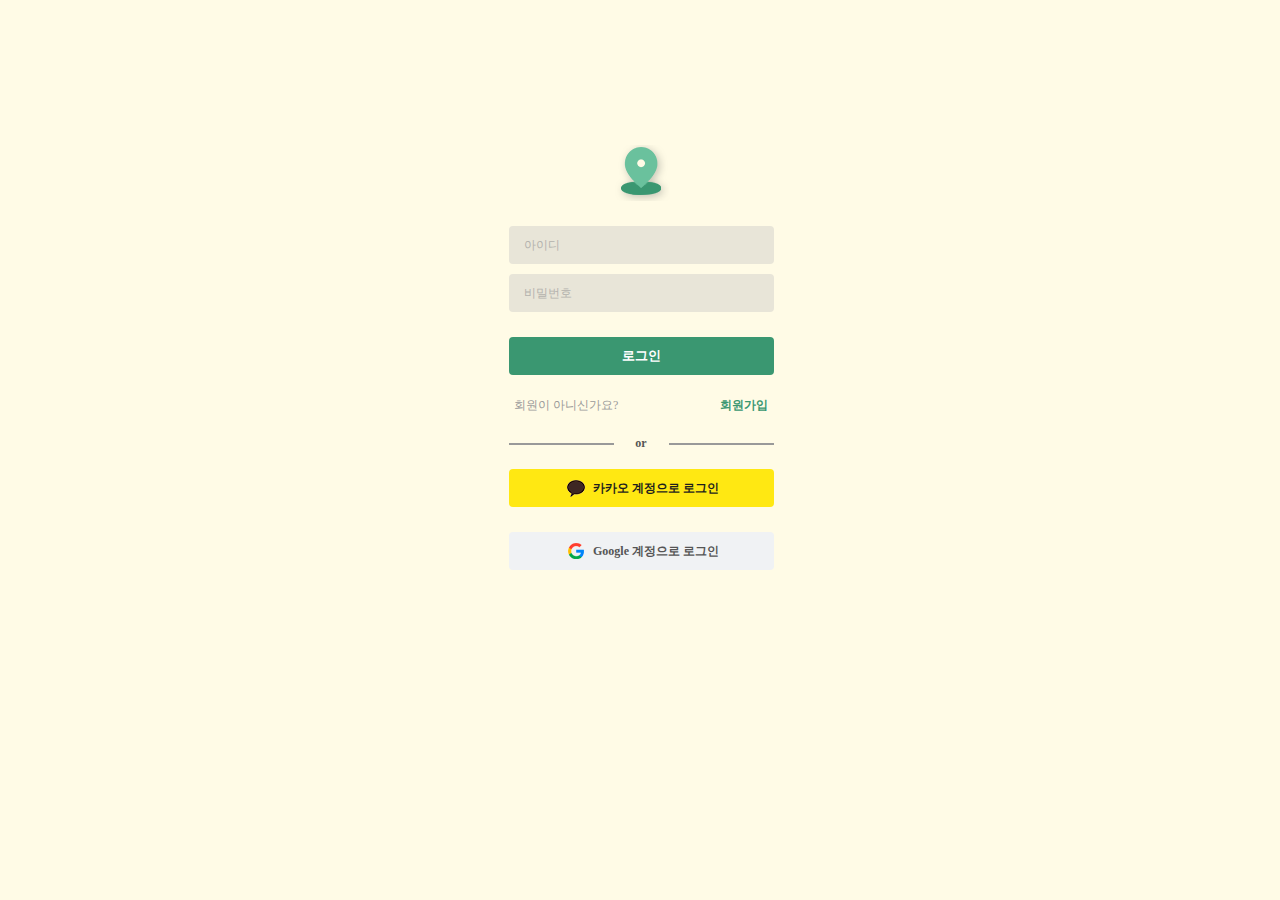
<file: pknuLC/WebContent/nxui/index.html>
<!DOCTYPE HTML PUBLIC "-//W3C//DTD HTML 4.01 Transitional//EN" "http://www.w3.org/TR/html4/loose.dtd">
<html > <!-- LANGUAGE : locale setting (value of location property in Environment) -->
<head>
	<meta http-equiv="X-UA-Compatible" content="IE=Edge">
	<meta http-equiv="content-type" content="text/html; charset=UTF-8">
	<meta name="viewport" content="user-scalable=1, initial-scale=0.1, width=device-width, target-densitydpi=device-dpi">
	<!-- META_CHECKVERSION : Add if value of checkversion property in Envrionment is true -->

	
	<!-- FAVICON_ICON : favion setting (value of icon property in Environment. add to value of icon property in Environment) -->

	
	<!-- USERFONT_STYLE : userfont style setting (value of userfontid property in Environment. crate contents contained in xfont file specified userfontid property in Environment) -->

	
	<!-- FRAMEWORK_LIBRARY : framework lodaing path (list of scripts files in the Framework.json file) -->
    <script src="./nexacro17lib/framework/SystemBase.js"></script>
    <script src="./nexacro17lib/framework/SystemBase_HTML5.js"></script>
    <script src="./nexacro17lib/framework/SystemBase_Runtime.js"></script>
    <script src="./nexacro17lib/framework/BasicObjs.js"></script>
    <script src="./nexacro17lib/framework/ErrorDefine.js"></script>
    <script src="./nexacro17lib/framework/Platform_HTML5.js"></script>
    <script src="./nexacro17lib/framework/Platform_Runtime.js"></script>
    <script src="./nexacro17lib/framework/Platform.js"></script>
    <script src="./nexacro17lib/framework/CssObjs.js"></script>
    <script src="./nexacro17lib/framework/Device.js"></script>
    <script src="./nexacro17lib/framework/Device_Android.js"></script>
    <script src="./nexacro17lib/framework/Device_Windows.js"></script>
    <script src="./nexacro17lib/framework/Device_iOS.js"></script>
	
	<!-- COMPONENTS_LIBRARY : commonent lodaing path (list of script file in json file specified in the TypeDefinition module) -->
    <script src="./nexacro17lib/component/CompBase/Element_HTML5.js"></script>
    <script src="./nexacro17lib/component/CompBase/Element_Runtime.js"></script>
    <script src="./nexacro17lib/component/CompBase/CompBase.js"></script>
    <script src="./nexacro17lib/component/CompBase/CompEventBase.js"></script>
    <script src="./nexacro17lib/component/CompBase/Data.js"></script>
    <script src="./nexacro17lib/component/CompBase/EditBase.js"></script>
    <script src="./nexacro17lib/component/CompBase/FormBase.js"></script>
    <script src="./nexacro17lib/component/CompBase/TitleBar.js"></script>
    <script src="./nexacro17lib/component/CompBase/StatusBar.js"></script>
    <script src="./nexacro17lib/component/CompBase/FrameBase.js"></script>
    <script src="./nexacro17lib/component/CompBase/ScrollBar.js"></script>
    <script src="./nexacro17lib/component/CompBase/Step.js"></script>
    <script src="./nexacro17lib/component/CompBase/Animation.js"></script>
    <script src="./nexacro17lib/component/ComComp/Dataset.js"></script>
    <script src="./nexacro17lib/component/ComComp/DataObject.js"></script>
    <script src="./nexacro17lib/component/ComComp/DomObject.js"></script>
    <script src="./nexacro17lib/component/ComComp/Static.js"></script>
    <script src="./nexacro17lib/component/ComComp/Button.js"></script>
    <script src="./nexacro17lib/component/ComComp/Edit.js"></script>
    <script src="./nexacro17lib/component/ComComp/MaskEdit.js"></script>
    <script src="./nexacro17lib/component/ComComp/TextArea.js"></script>
    <script src="./nexacro17lib/component/ComComp/lang/ko/ime.js"></script>
    <script src="./nexacro17lib/component/ComComp/lang/ja/ime.js"></script>
    <script src="./nexacro17lib/component/ComComp/ImageViewer.js"></script>
    <script src="./nexacro17lib/component/ComComp/CheckBox.js"></script>
    <script src="./nexacro17lib/component/ComComp/Radio.js"></script>
    <script src="./nexacro17lib/component/ComComp/ListBox.js"></script>
    <script src="./nexacro17lib/component/ComComp/Combo.js"></script>
    <script src="./nexacro17lib/component/ComComp/Div.js"></script>
    <script src="./nexacro17lib/component/ComComp/ProgressBar.js"></script>
    <script src="./nexacro17lib/component/ComComp/PopupDiv.js"></script>
    <script src="./nexacro17lib/component/ComComp/Menu.js"></script>
    <script src="./nexacro17lib/component/ComComp/PopupMenu.js"></script>
    <script src="./nexacro17lib/component/ComComp/Spin.js"></script>
    <script src="./nexacro17lib/component/ComComp/DatePicker.js"></script>
    <script src="./nexacro17lib/component/ComComp/Calendar.js"></script>
    <script src="./nexacro17lib/component/ComComp/GroupBox.js"></script>
    <script src="./nexacro17lib/component/ComComp/Tab.js"></script>
    <script src="./nexacro17lib/component/ComComp/FileDialog.js"></script>
    <script src="./nexacro17lib/component/ComComp/FileDownload.js"></script>
    <script src="./nexacro17lib/component/ComComp/FileDownTransfer.js"></script>
    <script src="./nexacro17lib/component/ComComp/FileUpload.js"></script>
    <script src="./nexacro17lib/component/ComComp/FileUpTransfer.js"></script>
    <script src="./nexacro17lib/component/ComComp/VideoPlayer.js"></script>
    <script src="./nexacro17lib/component/ComComp/WebBrowser.js"></script>
    <script src="./nexacro17lib/component/ComComp/GoogleMap.js"></script>
    <script src="./nexacro17lib/component/ComComp/Sketch.js"></script>
    <script src="./nexacro17lib/component/ComComp/ExportObject.js"></script>
    <script src="./nexacro17lib/component/ComComp/ImportObject.js"></script>
    <script src="./nexacro17lib/component/ComComp/Tray.js"></script>
    <script src="./nexacro17lib/component/ComComp/Plugin.js"></script>
    <script src="./nexacro17lib/component/ComComp/VirtualFile.js"></script>
    <script src="./nexacro17lib/component/ComComp/Cell.js"></script>
    <script src="./nexacro17lib/component/ComComp/View.js"></script>
    <script src="./nexacro17lib/component/ComComp/Action.js"></script>
    <script src="./nexacro17lib/component/Grid/GridInfo.js"></script>
    <script src="./nexacro17lib/component/Grid/Grid.js"></script>
    <script src="./nexacro17lib/component/CompBaseEx/SimpleComp.js"></script>
    <script src="./nexacro17lib/component/CompBaseEx/ComplexComp.js"></script>
    <script src="./nexacro17lib/component/ListView/ListView.js"></script>
    <script src="./nexacro17lib/component/DeviceAPI/SQLite.js"></script>
    <script src="./nexacro17lib/component/DeviceAPI/SQLite_Runtime.js"></script>
    <script src="./nexacro17lib/component/DeviceAPI/DeviceObjs.js"></script>
    <script src="./nexacro17lib/component/DeviceAPI/DeviceObjs_Runtime.js"></script>
    <script src="./nexacro17lib/component/DeviceAPI/Mobile.js"></script>
    <script src="./nexacro17lib/component/DeviceAPI/BluetoothLE.js"></script>
    <script src="./nexacro17lib/component/DeviceAPI/TCPClientSocket.js"></script>
	<!-- ENVIRONMENT_LIBRARY : application environment path (path of Environment.xml.js) -->
    <script src="./environment.xml.js"></script>
	
	<title></title>
</head>
<body style="margin:0;border:none;-ms-touch-action:none;" onload="oninitframework()">
	<script>
		function oninitframework()
		{
			<!-- SCREEN_INFORMATION : create screen information defined in Environment > ScreenDefinition -->
			var screeninfo = [
            {"id":"Desktop_screen","type":"desktop","themeid":"theme::default","xadl":"Application.xadl.js"}
			];
			nexacro._initHTMLSysEvent(window, document);
			nexacro._initEnvironment(screeninfo);
			<!-- create internal iframe -->
			<!-- USERFONT_INFORMATION : userfontid property is specified in the Environment -->
			nexacro._prepareManagerFrame(onloadframework);
		}
		function onloadframework()
		{
			<!-- application loading -->
			nexacro._loadADL();
		}
		function onfinalframework()
		{
			<!-- application exit -->
		}
	</script>
</body>
</html>
</file>
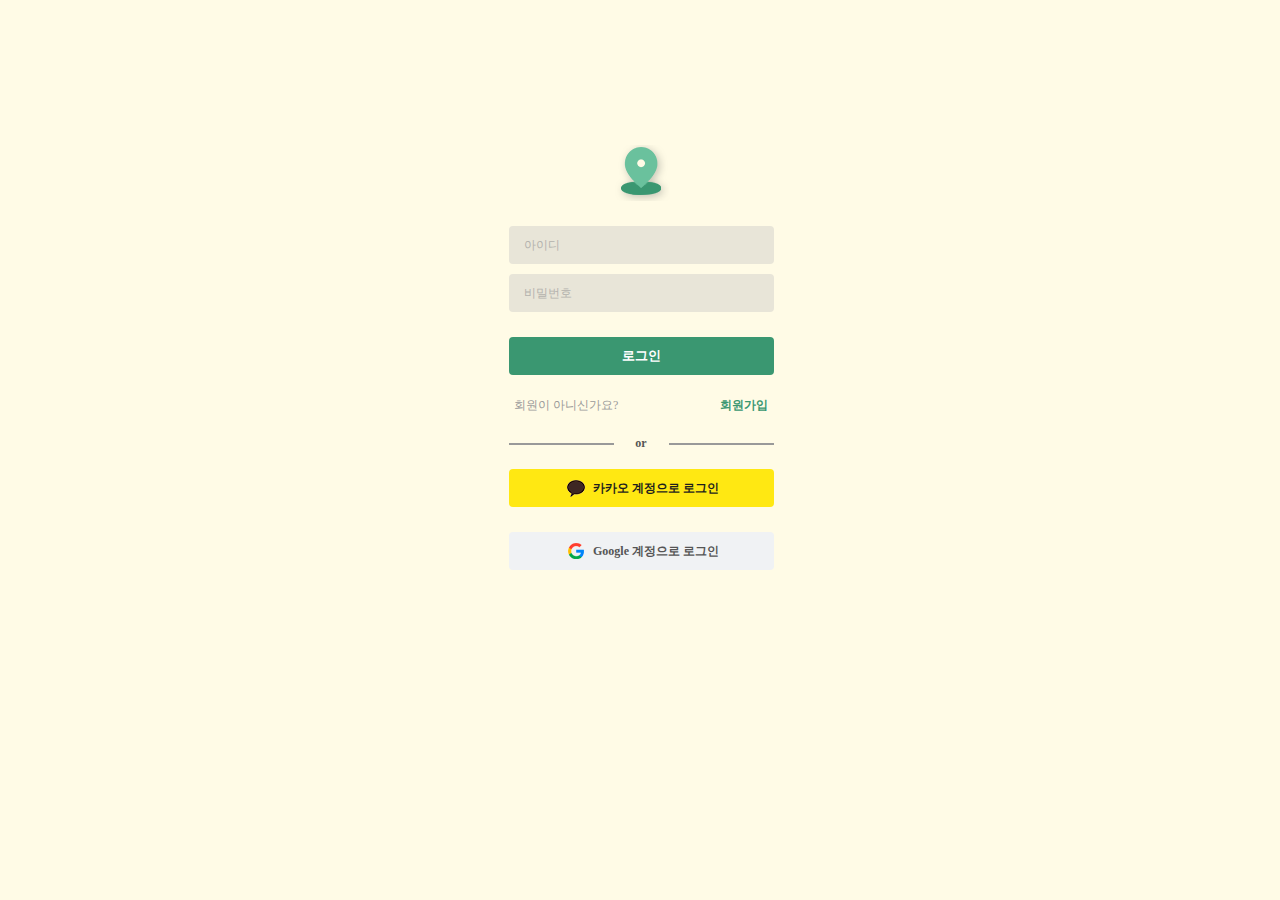
<file: pknuLC/WebContent/nxui/launch.html>
<!DOCTYPE HTML PUBLIC "-//W3C//DTD HTML 4.01 Transitional//EN" "http://www.w3.org/TR/html4/loose.dtd">
<html > <!-- LANGUAGE : locale setting (value of location property in Environment) -->
<head>
	<meta http-equiv="X-UA-Compatible" content="IE=Edge">
	<meta http-equiv="content-type" content="text/html; charset=UTF-8">
	<meta name="viewport" content="user-scalable=1, initial-scale=0.1, width=device-width, target-densitydpi=device-dpi">
	<!-- META_CHECKVERSION : Add if value of checkversion property in Envrionment is true -->

	
	<!-- FAVICON_ICON : favion setting (value of icon property in Environment. add to value of icon property in Environment) -->

	
	<!-- USERFONT_STYLE : userfont style setting (value of userfontid property in Environment. crate contents contained in xfont file specified userfontid property in Environment) -->

	
	<!-- FRAMEWORK_LIBRARY : framework lodaing path (list of scripts files in the Framework.json file) -->
    <script src="./nexacro17lib/framework/SystemBase.js"></script>
    <script src="./nexacro17lib/framework/SystemBase_HTML5.js"></script>
    <script src="./nexacro17lib/framework/SystemBase_Runtime.js"></script>
    <script src="./nexacro17lib/framework/BasicObjs.js"></script>
    <script src="./nexacro17lib/framework/ErrorDefine.js"></script>
    <script src="./nexacro17lib/framework/Platform_HTML5.js"></script>
    <script src="./nexacro17lib/framework/Platform_Runtime.js"></script>
    <script src="./nexacro17lib/framework/Platform.js"></script>
    <script src="./nexacro17lib/framework/CssObjs.js"></script>
    <script src="./nexacro17lib/framework/Device.js"></script>
    <script src="./nexacro17lib/framework/Device_Android.js"></script>
    <script src="./nexacro17lib/framework/Device_Windows.js"></script>
    <script src="./nexacro17lib/framework/Device_iOS.js"></script>
	
	<!-- COMPONENTS_LIBRARY : commonent lodaing path (list of script file in json file specified in the TypeDefinition module) -->
    <script src="./nexacro17lib/component/CompBase/Element_HTML5.js"></script>
    <script src="./nexacro17lib/component/CompBase/Element_Runtime.js"></script>
    <script src="./nexacro17lib/component/CompBase/CompBase.js"></script>
    <script src="./nexacro17lib/component/CompBase/CompEventBase.js"></script>
    <script src="./nexacro17lib/component/CompBase/Data.js"></script>
    <script src="./nexacro17lib/component/CompBase/EditBase.js"></script>
    <script src="./nexacro17lib/component/CompBase/FormBase.js"></script>
    <script src="./nexacro17lib/component/CompBase/TitleBar.js"></script>
    <script src="./nexacro17lib/component/CompBase/StatusBar.js"></script>
    <script src="./nexacro17lib/component/CompBase/FrameBase.js"></script>
    <script src="./nexacro17lib/component/CompBase/ScrollBar.js"></script>
    <script src="./nexacro17lib/component/CompBase/Step.js"></script>
    <script src="./nexacro17lib/component/CompBase/Animation.js"></script>
    <script src="./nexacro17lib/component/ComComp/Dataset.js"></script>
    <script src="./nexacro17lib/component/ComComp/DataObject.js"></script>
    <script src="./nexacro17lib/component/ComComp/DomObject.js"></script>
    <script src="./nexacro17lib/component/ComComp/Static.js"></script>
    <script src="./nexacro17lib/component/ComComp/Button.js"></script>
    <script src="./nexacro17lib/component/ComComp/Edit.js"></script>
    <script src="./nexacro17lib/component/ComComp/MaskEdit.js"></script>
    <script src="./nexacro17lib/component/ComComp/TextArea.js"></script>
    <script src="./nexacro17lib/component/ComComp/lang/ko/ime.js"></script>
    <script src="./nexacro17lib/component/ComComp/lang/ja/ime.js"></script>
    <script src="./nexacro17lib/component/ComComp/ImageViewer.js"></script>
    <script src="./nexacro17lib/component/ComComp/CheckBox.js"></script>
    <script src="./nexacro17lib/component/ComComp/Radio.js"></script>
    <script src="./nexacro17lib/component/ComComp/ListBox.js"></script>
    <script src="./nexacro17lib/component/ComComp/Combo.js"></script>
    <script src="./nexacro17lib/component/ComComp/Div.js"></script>
    <script src="./nexacro17lib/component/ComComp/ProgressBar.js"></script>
    <script src="./nexacro17lib/component/ComComp/PopupDiv.js"></script>
    <script src="./nexacro17lib/component/ComComp/Menu.js"></script>
    <script src="./nexacro17lib/component/ComComp/PopupMenu.js"></script>
    <script src="./nexacro17lib/component/ComComp/Spin.js"></script>
    <script src="./nexacro17lib/component/ComComp/DatePicker.js"></script>
    <script src="./nexacro17lib/component/ComComp/Calendar.js"></script>
    <script src="./nexacro17lib/component/ComComp/GroupBox.js"></script>
    <script src="./nexacro17lib/component/ComComp/Tab.js"></script>
    <script src="./nexacro17lib/component/ComComp/FileDialog.js"></script>
    <script src="./nexacro17lib/component/ComComp/FileDownload.js"></script>
    <script src="./nexacro17lib/component/ComComp/FileDownTransfer.js"></script>
    <script src="./nexacro17lib/component/ComComp/FileUpload.js"></script>
    <script src="./nexacro17lib/component/ComComp/FileUpTransfer.js"></script>
    <script src="./nexacro17lib/component/ComComp/VideoPlayer.js"></script>
    <script src="./nexacro17lib/component/ComComp/WebBrowser.js"></script>
    <script src="./nexacro17lib/component/ComComp/GoogleMap.js"></script>
    <script src="./nexacro17lib/component/ComComp/Sketch.js"></script>
    <script src="./nexacro17lib/component/ComComp/ExportObject.js"></script>
    <script src="./nexacro17lib/component/ComComp/ImportObject.js"></script>
    <script src="./nexacro17lib/component/ComComp/Tray.js"></script>
    <script src="./nexacro17lib/component/ComComp/Plugin.js"></script>
    <script src="./nexacro17lib/component/ComComp/VirtualFile.js"></script>
    <script src="./nexacro17lib/component/ComComp/Cell.js"></script>
    <script src="./nexacro17lib/component/ComComp/View.js"></script>
    <script src="./nexacro17lib/component/ComComp/Action.js"></script>
    <script src="./nexacro17lib/component/Grid/GridInfo.js"></script>
    <script src="./nexacro17lib/component/Grid/Grid.js"></script>
    <script src="./nexacro17lib/component/CompBaseEx/SimpleComp.js"></script>
    <script src="./nexacro17lib/component/CompBaseEx/ComplexComp.js"></script>
    <script src="./nexacro17lib/component/ListView/ListView.js"></script>
    <script src="./nexacro17lib/component/DeviceAPI/SQLite.js"></script>
    <script src="./nexacro17lib/component/DeviceAPI/SQLite_Runtime.js"></script>
    <script src="./nexacro17lib/component/DeviceAPI/DeviceObjs.js"></script>
    <script src="./nexacro17lib/component/DeviceAPI/DeviceObjs_Runtime.js"></script>
    <script src="./nexacro17lib/component/DeviceAPI/Mobile.js"></script>
    <script src="./nexacro17lib/component/DeviceAPI/BluetoothLE.js"></script>
    <script src="./nexacro17lib/component/DeviceAPI/TCPClientSocket.js"></script>
	
	<!-- ENVIRONMENT_LIBRARY : application environment path (path of Environment.xml.js) -->
    <script src="./environment.xml.js"></script>
	
	<title></title>
</head>
<body style="margin:0;border:none;-ms-touch-action:none;" onload="oninitframework()">
	<script>
	function oninitframework()
	{
		<!-- parameter information -->
		var urlParams = {};
		(function () {
			var match,
			pl     = /\+/g,
			search = /([^&=]+)=?([^&]*)/g,
			decode = function (s) { return decodeURIComponent(s.replace(pl, " ")); },
			query  = window.location.search.substring(1);
			while (match = search.exec(query)) { urlParams[decode(match[1])] = decode(match[2]); }
			})();
			
		nexacro._launch_screenid = urlParams.screenid;
		<!-- SCREEN_INFORMATION : create screen information defined in Environment > ScreenDefinition -->
		var screeninfo = [
        {"id":"Desktop_screen","type":"desktop","themeid":"theme::default","xadl":"Application.xadl.js"}
		];
		
		nexacro._initHTMLSysEvent(window, document);
		nexacro._initEnvironment(screeninfo);
		<!-- create internal iframe -->
		<!-- USERFONT_INFORMATION : userfontid property is specified in the Environment -->
		nexacro._prepareManagerFrame(onloadframework);
	}
	function onloadframework()
	{
		<!-- application loading -->
		nexacro._loadADL();
	}
	function onfinalframework()
	{
		<!-- application exit -->
	}
	</script>
</body>
</html>
</file>
